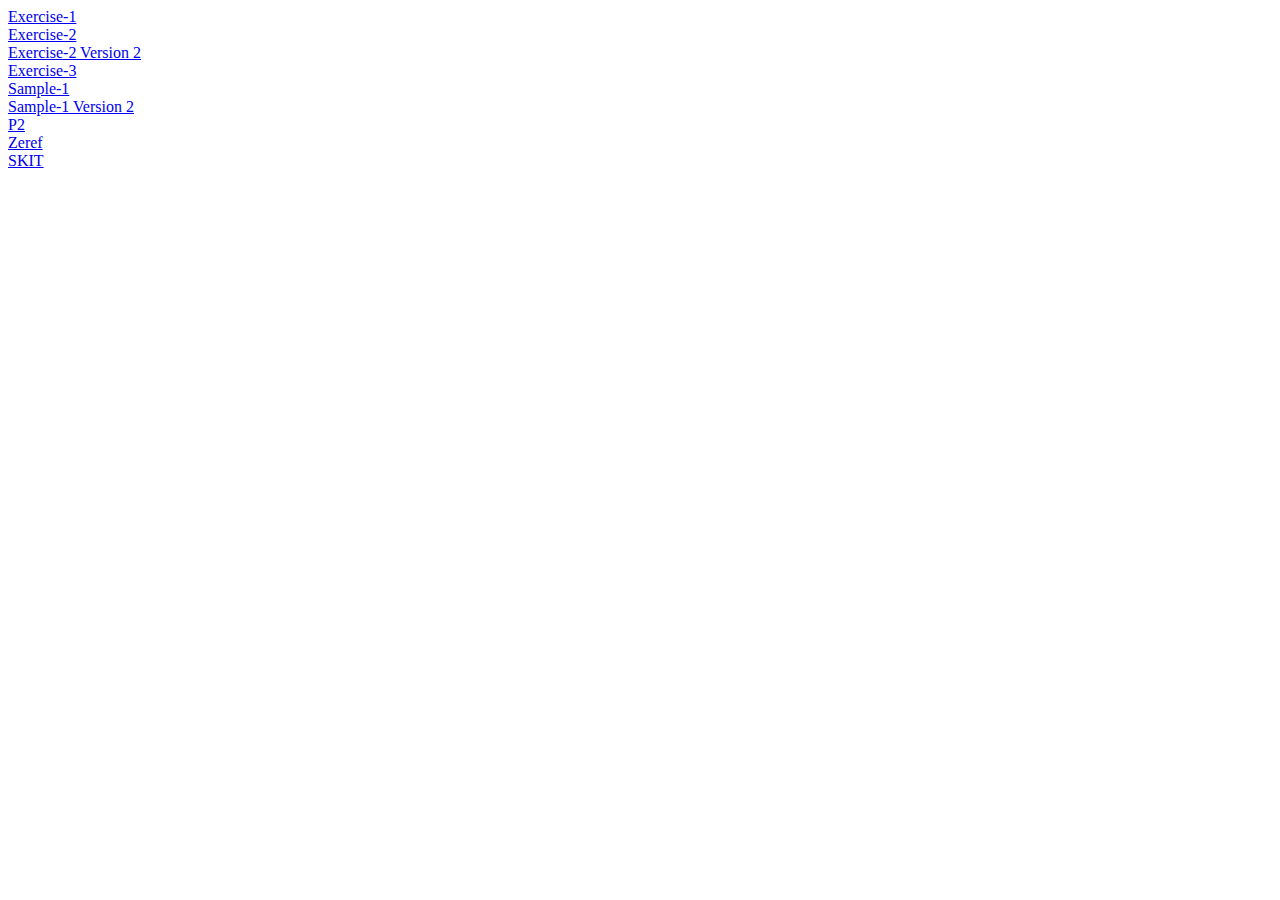
<file: index.html>
<!DOCTYPE html>

<html>

<head>
  <meta charset="UTF-8">
  <title>Tiny Projects</title>
</head>
<body>

<a href="./ex1.html"> Exercise-1 </a> <BR>
<a href="./ex2.html"> Exercise-2 </a> <BR>
<a href="./ex2-2.html"> Exercise-2 Version 2 </a> <BR>
<a href="./ex3.html"> Exercise-3 </a> <BR>
<a href="p1/p.html"> Sample-1 </a> <BR>
<a href="p1-new/p.html"> Sample-1 Version 2 </a> <BR>
<a href="p2/page.html"> P2 </a> <BR>
<a href="p3/main.html"> Zeref </a> <BR>
<a href="skit_compliance/index.php"> SKIT </a>
</body>

</html>
</file>
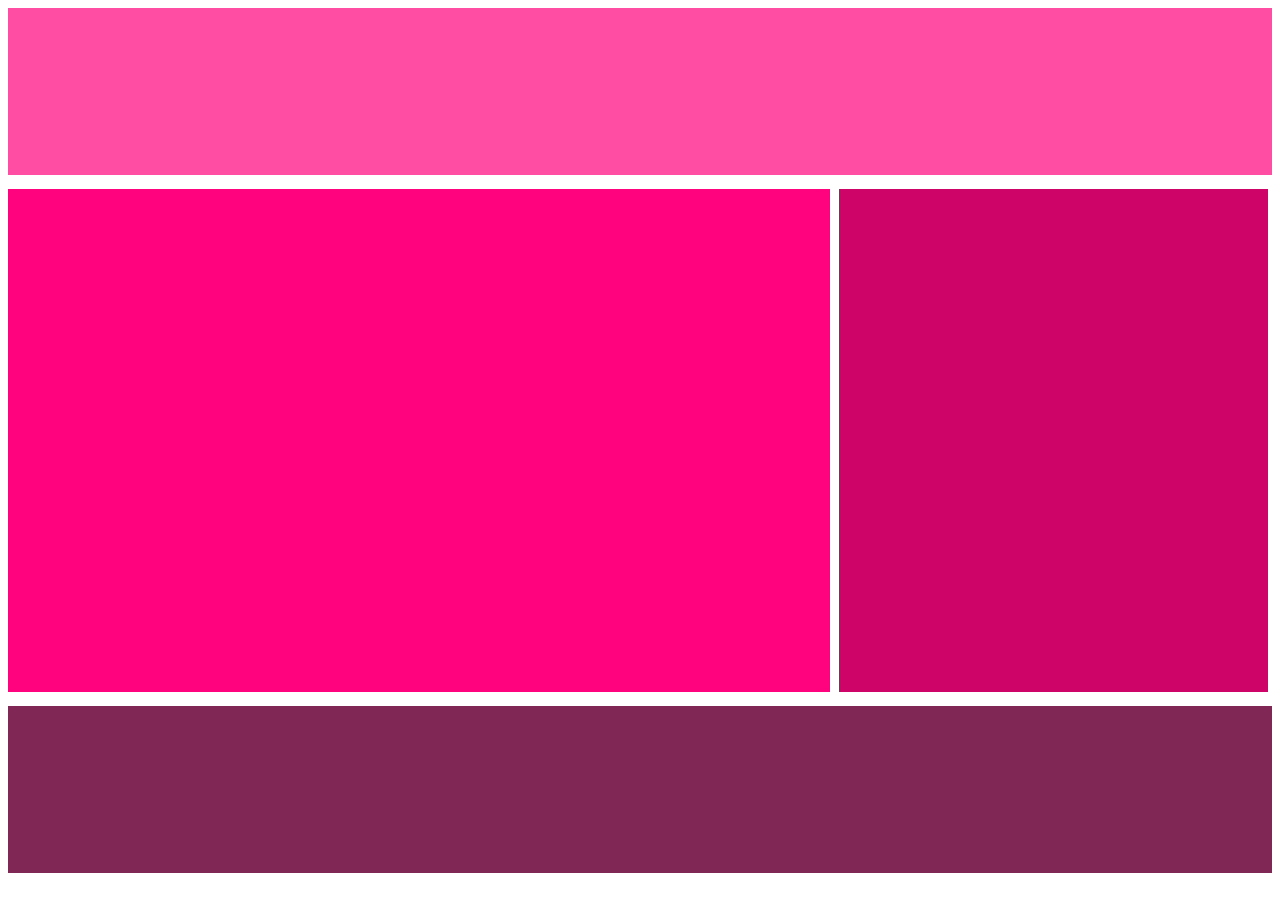
<file: ex1.html>
<!DOCTYPE html>

<html>

<head>

	<script src="https://ajax.googleapis.com/ajax/libs/jquery/2.1.1/jquery.min.js"></script>
	
	<style>

		#d1{
		background-color: #FF4DA3;
		width: 100%;
		height: 100px;
		margin: 0px 0px 10px 0px;
		display: inline-block;
		
		}

		#d2{
		background-color: #FF037E;
		width: 65%;
		margin: 0px 5px 10px 0px;
		display: inline-block;		
		}

		#d3{
		background-color: #CE0468;
		width: 34%;
		margin: 0px 0px 10px 0px;
		display: inline-block;		
		}

		#d4{
		background-color: #802755;
		width: 100%;
		display: inline-block;		
		}
		
	</style>
</head>

<body>

	
	<div id="d1"></div>
	<div id="d2"></div>
	<div id="d3"></div>
	<div id="d4"></div>


	<script>
		var a = $(window).height();
		a = 0.93*a;
		h1 = h4 = a/5;
		h2 = h3 = 3*a/5;

		$("#d1").css("height", h1);
		$("#d2").css("height", h2);
		$("#d3").css("height", h3);
		
		$("#d4").css("height", h4);
	</script>


</body>

</html>
</file>
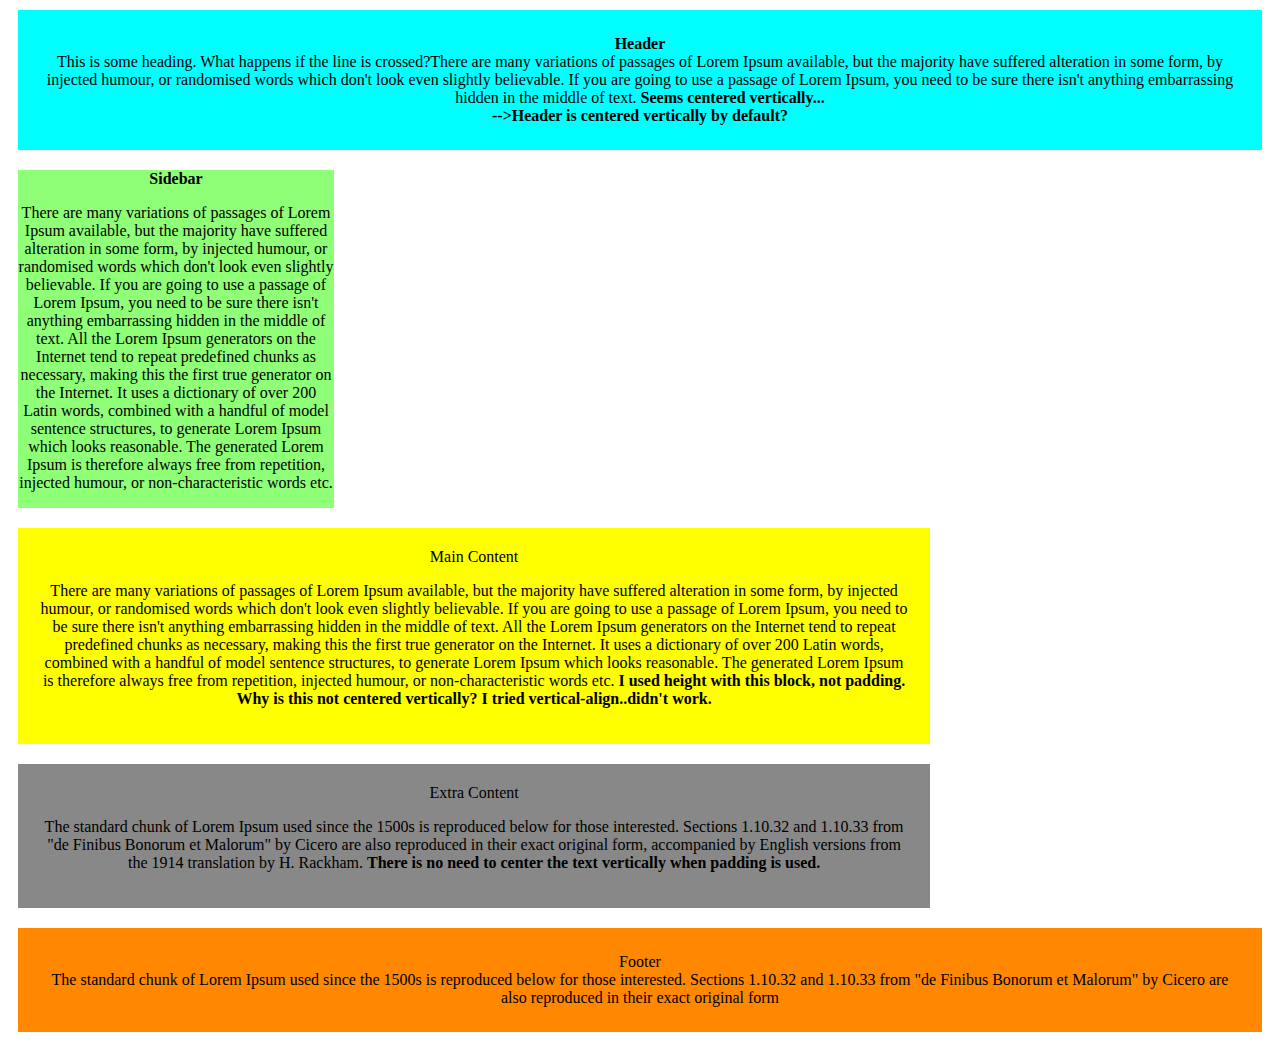
<file: ex2-2.html>
<!DOCTYPE html>

<head>
	<style>
		header{
			background-color: #0ff;
			padding: 25px;
			text-align: center;
			margin: 10px;
		}
		.side{
		background-color: #8fff77;
		width: 25%;
		float: left;
		text-align: center;
		margin: 10px;
		display: inline-block;
		
		}
		.main{
			background-color: #ff0;
			text-align: center;
			width: 69%;
			vertical-align: middle;
			padding: 20px;
			margin: 10px;
			display: inline-block;
			
		}
		.extra{
		background-color: #888;
		padding: 20px;
		width: 69%;
		text-align: center;
		display: inline-block;		
		margin: 10px;
		}
		footer{
			background-color: #f80;
			padding: 25px;
			text-align: center;
			margin: 10px;
		}
		
			
	</style>
</head>

<body>

	<header> <strong>Header</strong>  <br>

			This is some heading. What happens if the line is crossed?There are many variations of passages of Lorem Ipsum available, but the majority have suffered alteration in some form, by injected humour, or randomised words which don't look even slightly believable. If you are going to use a passage of Lorem Ipsum, you need to be sure there isn't anything embarrassing hidden in the middle of text. <strong> Seems centered vertically...<br>-->Header is centered vertically by default?</strong>

	</header>
	
	<div class="side"> <strong>Sidebar </strong>
	
	<p>
	There are many variations of passages of Lorem Ipsum available, but the majority have suffered alteration in some form, by injected humour, or randomised words which don't look even slightly believable. If you are going to use a passage of Lorem Ipsum, you need to be sure there isn't anything embarrassing hidden in the middle of text. All the Lorem Ipsum generators on the Internet tend to repeat predefined chunks as necessary, making this the first true generator on the Internet. It uses a dictionary of over 200 Latin words, combined with a handful of model sentence structures, to generate Lorem Ipsum which looks reasonable. The generated Lorem Ipsum is therefore always free from repetition, injected humour, or non-characteristic words etc.
	</p>
</div>
	
	<div class="main"> Main Content 
		<p> There are many variations of passages of Lorem Ipsum available, but the majority have suffered alteration in some form, by injected humour, or randomised words which don't look even slightly believable. If you are going to use a passage of Lorem Ipsum, you need to be sure there isn't anything embarrassing hidden in the middle of text. All the Lorem Ipsum generators on the Internet tend to repeat predefined chunks as necessary, making this the first true generator on the Internet. It uses a dictionary of over 200 Latin words, combined with a handful of model sentence structures, to generate Lorem Ipsum which looks reasonable. The generated Lorem Ipsum is therefore always free from repetition, injected humour, or non-characteristic words etc.<strong> I used height with this block, not padding. Why is this not centered vertically? I tried vertical-align..didn't work. </strong>
		</p>
		</div>
	<div class="extra"> Extra Content
		<p>
			The standard chunk of Lorem Ipsum used since the 1500s is reproduced below for those interested. Sections 1.10.32 and 1.10.33 from "de Finibus Bonorum et Malorum" by Cicero are also reproduced in their exact original form, accompanied by English versions from the 1914 translation by H. Rackham. <strong> There is no need to center the text vertically when padding is used.  </strong>
	</p>
	 </div>
	
	<footer> Footer
		<br>
					The standard chunk of Lorem Ipsum used since the 1500s is reproduced below for those interested. Sections 1.10.32 and 1.10.33 from "de Finibus Bonorum et Malorum" by Cicero are also reproduced in their exact original form
 </footer>

</body>
</file>
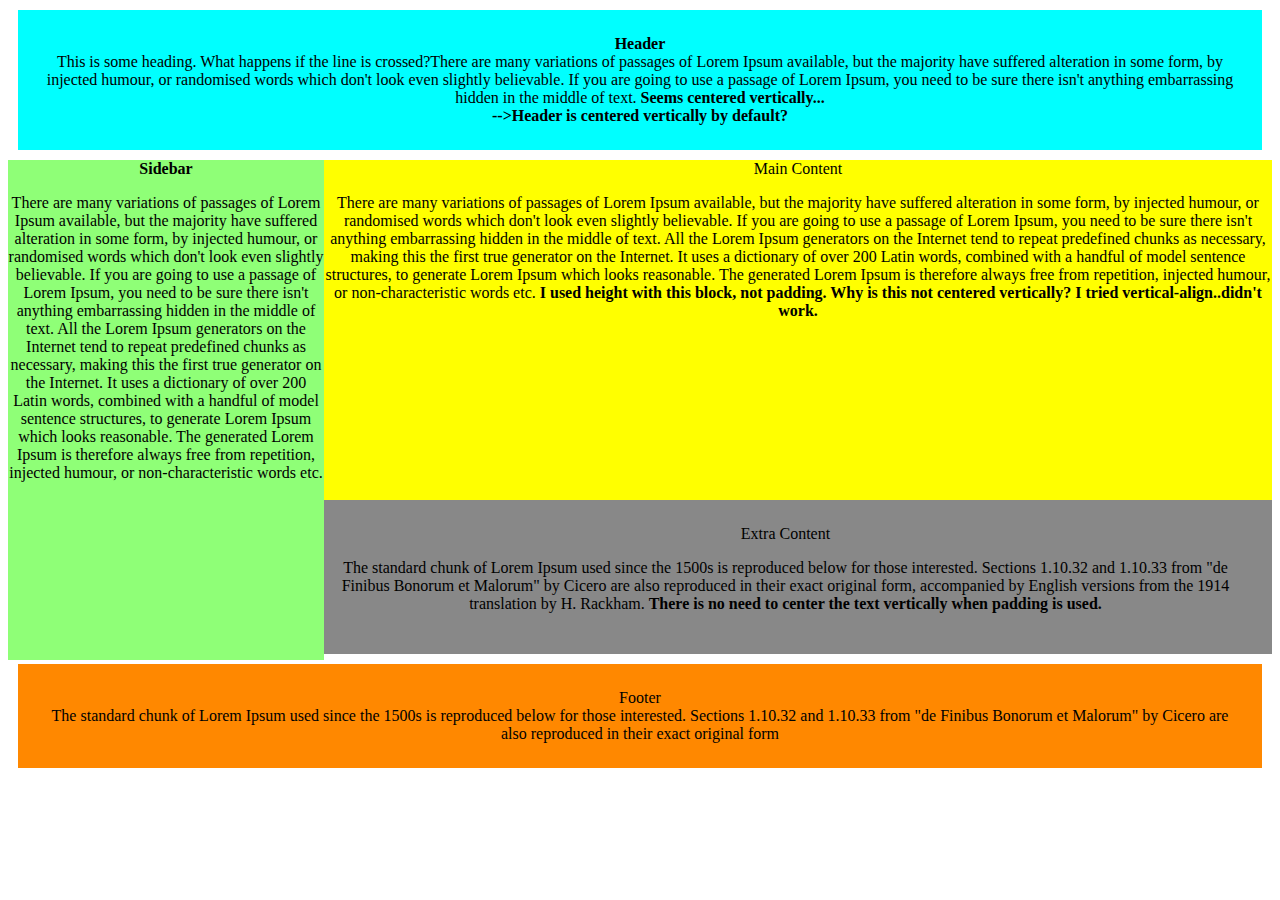
<file: ex2.html>
<!DOCTYPE html>

<head>
	<style>
		header{
			background-color: #0ff;
			padding: 25px;
			text-align: center;
			margin: 10px;
		}
		.side{
		background-color: #8fff77;
		width: 25%;
		height: 500px;
		float: left;
		text-align: center;
		
		}
		.main{
			background-color: #ff0;
			height: 340px;
			text-align: center;
			vertical-align: middle;
		}
		.extra{
		background-color: #888;
		padding: 25px;
		text-align: center;
		}
		footer{
			background-color: #f80;
			padding: 25px;
			text-align: center;
			margin: 10px;
		}
		
			
	</style>
</head>

<body>

	<header> <strong>Header</strong>  <br>

			This is some heading. What happens if the line is crossed?There are many variations of passages of Lorem Ipsum available, but the majority have suffered alteration in some form, by injected humour, or randomised words which don't look even slightly believable. If you are going to use a passage of Lorem Ipsum, you need to be sure there isn't anything embarrassing hidden in the middle of text. <strong> Seems centered vertically...<br>-->Header is centered vertically by default?</strong>

	</header>
	
	<div class="side"> <strong>Sidebar </strong>
	
	<p>
	There are many variations of passages of Lorem Ipsum available, but the majority have suffered alteration in some form, by injected humour, or randomised words which don't look even slightly believable. If you are going to use a passage of Lorem Ipsum, you need to be sure there isn't anything embarrassing hidden in the middle of text. All the Lorem Ipsum generators on the Internet tend to repeat predefined chunks as necessary, making this the first true generator on the Internet. It uses a dictionary of over 200 Latin words, combined with a handful of model sentence structures, to generate Lorem Ipsum which looks reasonable. The generated Lorem Ipsum is therefore always free from repetition, injected humour, or non-characteristic words etc.
	</p>
</div>
	
	<div class="main"> Main Content 
		<p> There are many variations of passages of Lorem Ipsum available, but the majority have suffered alteration in some form, by injected humour, or randomised words which don't look even slightly believable. If you are going to use a passage of Lorem Ipsum, you need to be sure there isn't anything embarrassing hidden in the middle of text. All the Lorem Ipsum generators on the Internet tend to repeat predefined chunks as necessary, making this the first true generator on the Internet. It uses a dictionary of over 200 Latin words, combined with a handful of model sentence structures, to generate Lorem Ipsum which looks reasonable. The generated Lorem Ipsum is therefore always free from repetition, injected humour, or non-characteristic words etc.<strong> I used height with this block, not padding. Why is this not centered vertically? I tried vertical-align..didn't work. </strong>
		</p>
		</div>
	<div class="extra"> Extra Content
		<p>
			The standard chunk of Lorem Ipsum used since the 1500s is reproduced below for those interested. Sections 1.10.32 and 1.10.33 from "de Finibus Bonorum et Malorum" by Cicero are also reproduced in their exact original form, accompanied by English versions from the 1914 translation by H. Rackham. <strong> There is no need to center the text vertically when padding is used.  </strong>
	</p>
	 </div>
	
	<footer> Footer
		<br>
					The standard chunk of Lorem Ipsum used since the 1500s is reproduced below for those interested. Sections 1.10.32 and 1.10.33 from "de Finibus Bonorum et Malorum" by Cicero are also reproduced in their exact original form
 </footer>

</body>
</file>
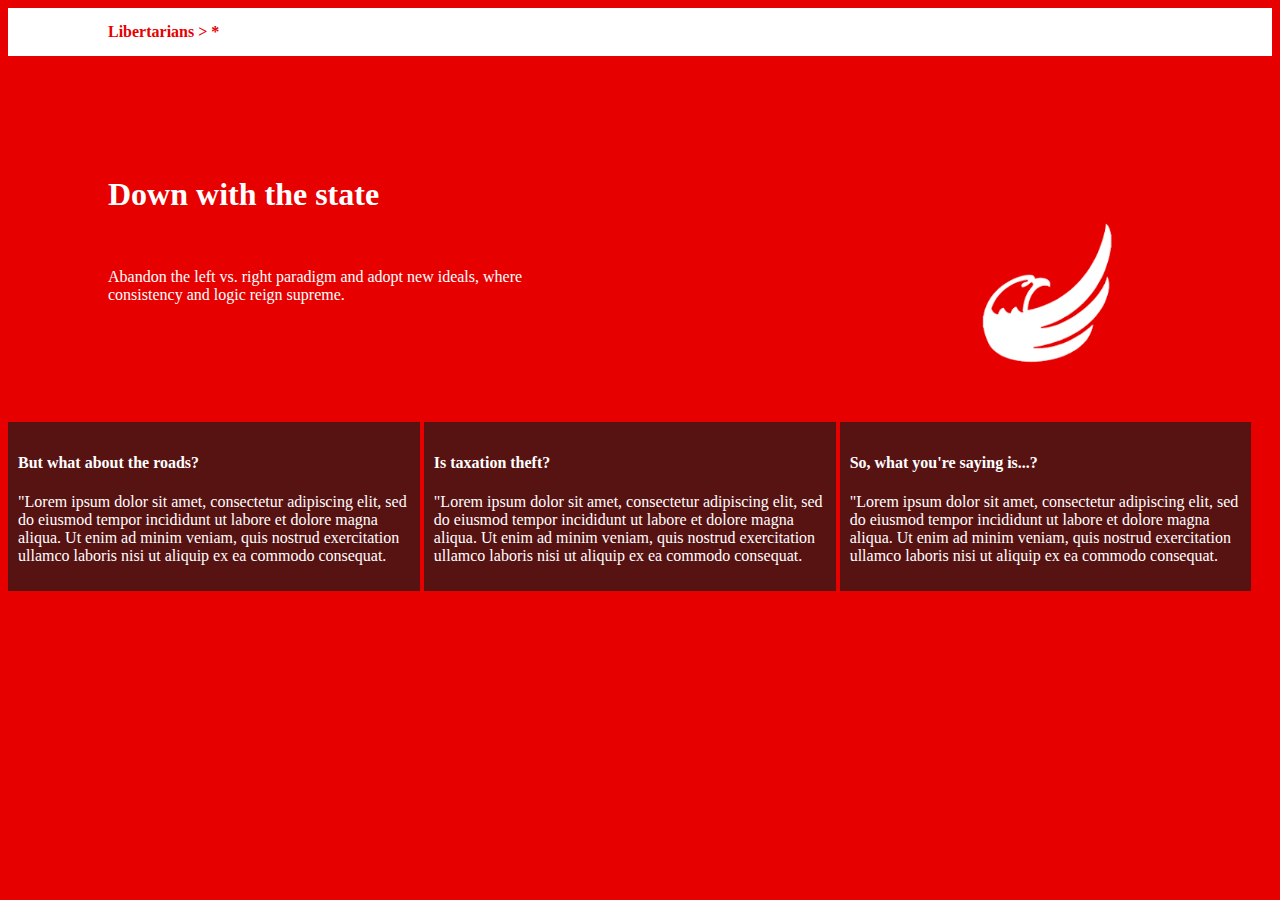
<file: ex3.html>
<!DOCTYPE html>

<head>
	<style>
		header{
			color: #E70000;
			padding: 15px;
			background-color: white;
		}	
		body{
		background-color: #E70000;
		color: white;
		}
		.hd{
		margin-left: 85px;		
		}
		.main{
		margin-left: 100px;
		margin-top: 120px;
		}
		.box{
		background-color: #571212;
		width: 31%;
		display: inline-block;
		padding: 10px;
		margin-top: 40px;
		text-align: justified;
		
		}
		img{
		margin-left: 850px;
		margin-top: -100px;
		}
		
	</style>
</head>

<body>
	<header> <div class="hd" ><strong>Libertarians > *</strong></header> </div>
		<div class="main">
		 <h1> Down with the state </h1> <br>
		 			<p> Abandon the left vs. right paradigm and adopt new ideals, where<br> consistency and logic reign supreme. </p>
			<img src="./image.png">
		</div>
		
			<div class="box"> <h4> But what about the roads?	 </h4>
				<p> "Lorem ipsum dolor sit amet, consectetur adipiscing elit, sed do eiusmod tempor incididunt ut labore et dolore magna aliqua. Ut enim ad minim veniam, quis nostrud exercitation ullamco laboris nisi ut aliquip ex ea commodo consequat.
				</p>
			</div>
			<div class="box"> <h4> Is taxation theft?	 </h4>
				<p> "Lorem ipsum dolor sit amet, consectetur adipiscing elit, sed do eiusmod tempor incididunt ut labore et dolore magna aliqua. Ut enim ad minim veniam, quis nostrud exercitation ullamco laboris nisi ut aliquip ex ea commodo consequat.
				</p>
			</div>			
			<div class="box"> <h4> So, what you're saying is...?	 </h4>
				<p> "Lorem ipsum dolor sit amet, consectetur adipiscing elit, sed do eiusmod tempor incididunt ut labore et dolore magna aliqua. Ut enim ad minim veniam, quis nostrud exercitation ullamco laboris nisi ut aliquip ex ea commodo consequat.
				</p>
			</div>			
	
</body>
</file>
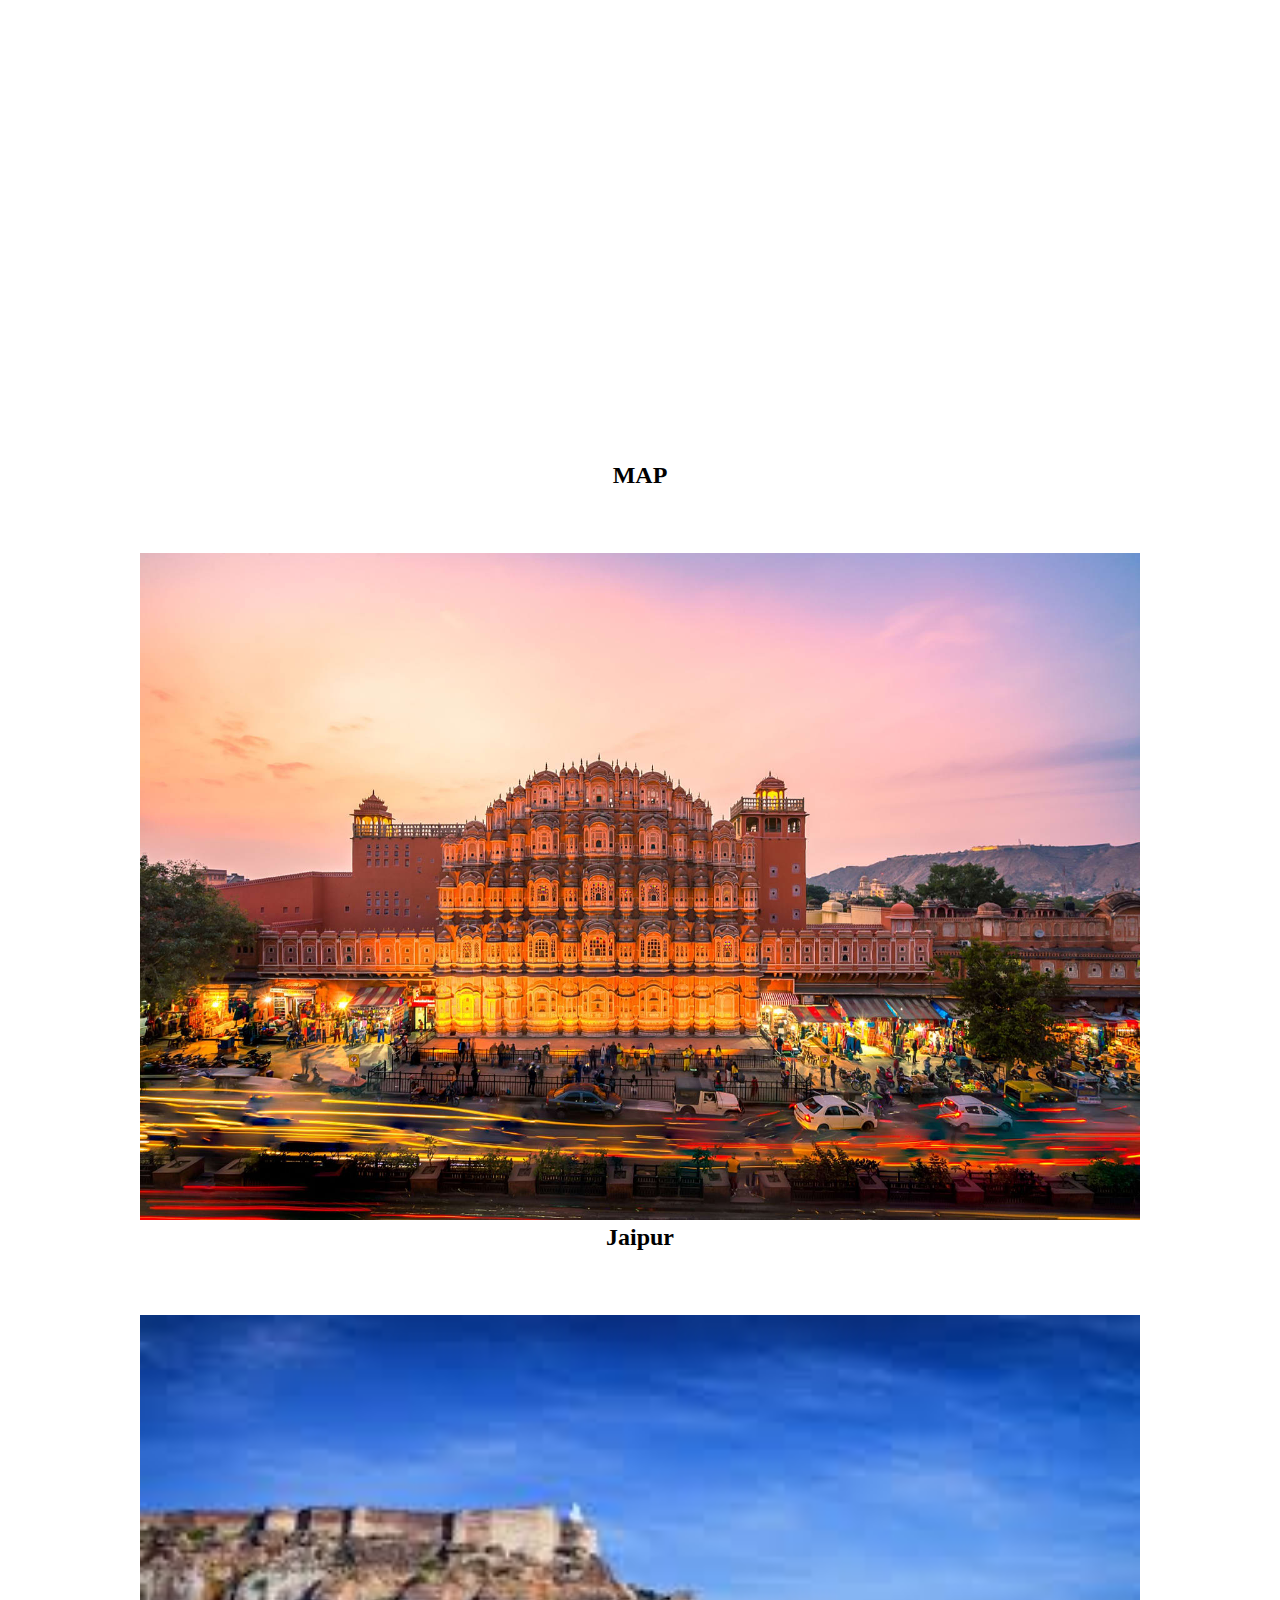
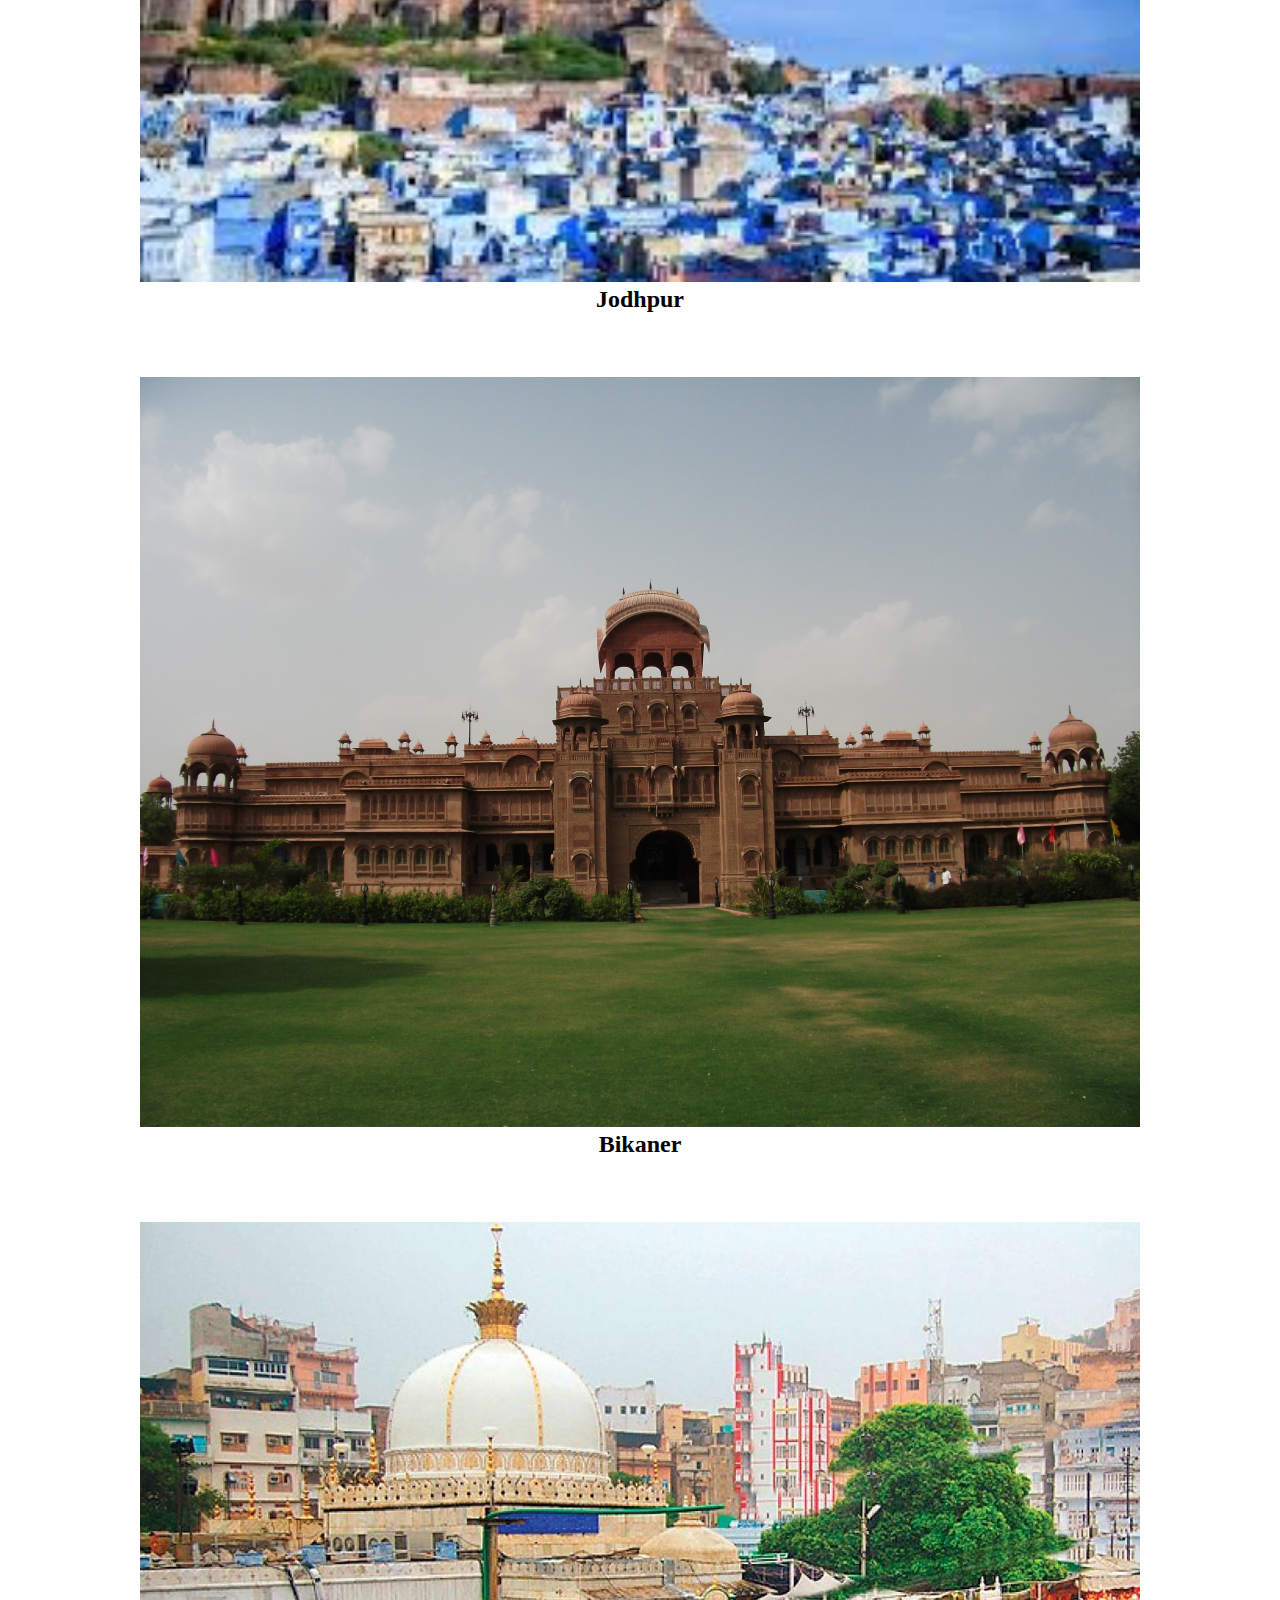
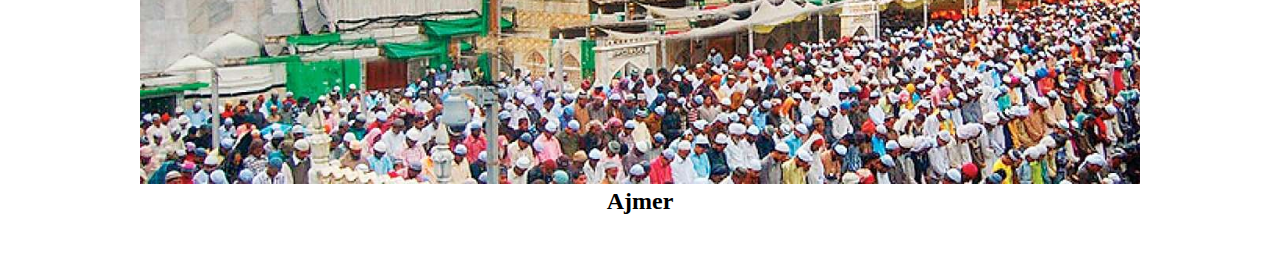
<file: maps/maps.html>
<!DOCTYPE html>

<html>

	<head>
		<title> Maps </title>
		<script src="https://ajax.googleapis.com/ajax/libs/jquery/3.3.1/jquery.min.js"></script>
		<script src="maps.js"></script>
		<link rel="stylesheet" href="maps.css">
	</head>

	<body>

		<div class="container">

			<iframe id="ifr" src="https://www.google.com/maps/embed?pb=!1m18!1m12!1m3!1d227748.38256419447!2d75.65047042857812!3d26.885447917100723!2m3!1f0!2f0!3f0!3m2!1i1024!2i768!4f13.1!3m3!1m2!1s0x396c4adf4c57e281%3A0xce1c63a0cf22e09!2sJaipur%2C+Rajasthan!5e0!3m2!1sen!2sin!4v1551979827831" width="100%" height="450" frameborder="0" style="border:0" allowfullscreen></iframe>
			<h2> MAP </h2>

			<img src="jaipur.jpg">
			<h2 id="jaipur"> Jaipur </h2>

			<img src="jodhpur.jpeg">
			<h2 id="jodhpur"> Jodhpur </h2>

			<img src="bikaner.jpg">
			<h2 id="bikaner"> Bikaner </h2>

			<img src="ajmer.jpg">
			<h2 id="ajmer"> Ajmer </h2>
		</div>

	</body>

</html>
</file>
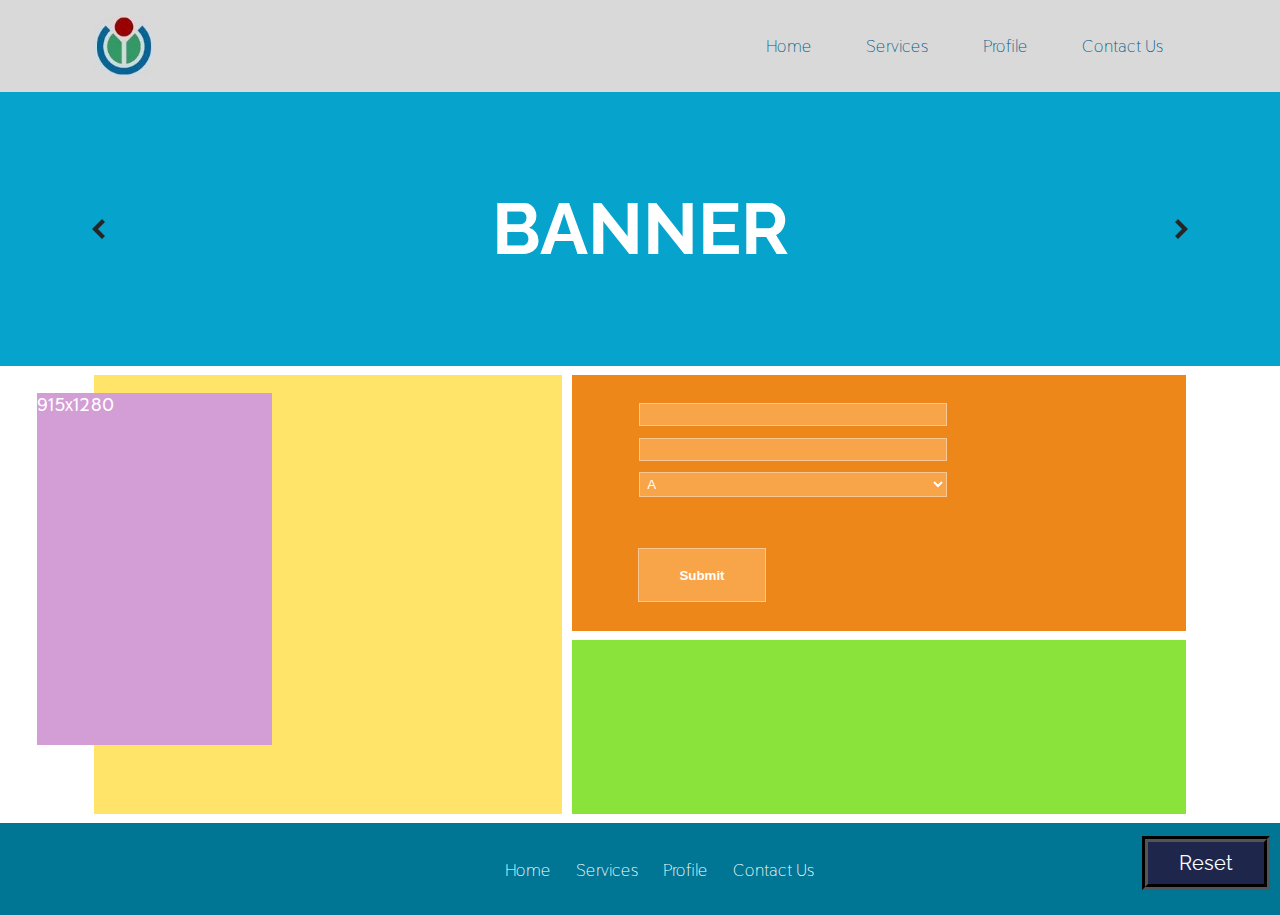
<file: p1-new/p.html>
<!DOCTYPE html>

<html>

  <head>
    <link rel="stylesheet" href="p.css">
   	<script src="https://ajax.googleapis.com/ajax/libs/jquery/2.1.1/jquery.min.js"></script>
  </head>
	
  <body>
  
    <header>
      <div id="head1" >
        <img id="logo" src="logo.jpg" height="60" width="60"> 
      </div><!--
 --><div id="head2">
          <ul id="ul1">
            <li> <a href="#"> Home </a> </li>
            <li> <a href="#"> Services </a></li>
            <li> <a href="#"> Profile </a></li>
            <li> <a href="#"> Contact Us </a></li>          
          </ul>
      </div>
    </header>
        
    <sidebar>
      <div id="banner">
      <h1> BANNER </h1>
      <a href="#"> <img class="arrow" id="arr_l" src="left.png"> </a>
      <a href="#"> <img class="arrow" id="arr_r" src="right.png"> </a>
      </div>
     </sidebar>
        
    <div id="main" >
    
    
          
      <div id="left">
        <div id="linner"> </div>
      </div>
    
      <div id="rupper">
      
          
      <form>
      
        <input class="f1" type="text" /> <br>
        <input class="f1" type="text" /> <br>
        <select class = "f1">
          <option value="1"> A </option>
        </select>
         
         <button class="bt" onclick="javascript:alert('Done')"> <span> <strong> Submit </strong> </span> </button>            
      </form>
      


      
      
      </div>


      <div id="rlower"></div>
      
      
    </div>

    <footer>
    
    <ul id="ul2">
      <li> <a href="#"> Home </a> </li>
      <li> <a href="#"> Services </a> </li>
      <li> <a href="#"> Profile </a> </li>
      <li> <a href="#"> Contact Us </a> </li>          
    </ul>
    
  
    </footer>
      
    <button class="reset"> Reset </button>        
    
   	<script src="p.js"> </script>
   	
  </body>



</html>
</file>
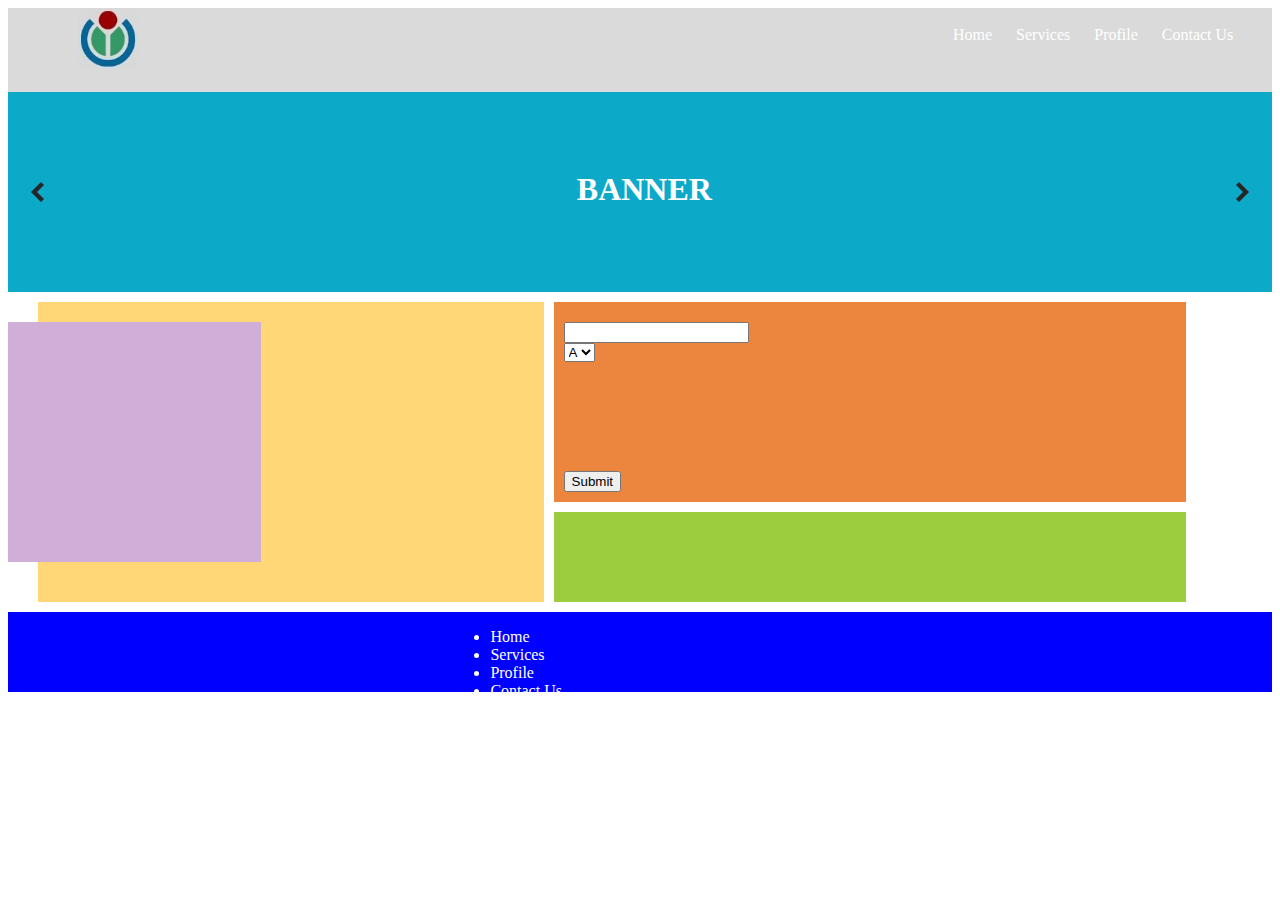
<file: p1/p.html>
<!DOCTYPE html>
<html>

  <head>
    <link rel="stylesheet" href="p.css">
  </head>

	<script>
	
		var h = $(window).height();
		var w = $(window).width();
		
		h = 1*h;
		w = 1*w;
		
		var l = 1366;
		var b = 1000;
		
		var header = footer = (100/b)*h;
		var banner = (300/b)*h;
		var main_x = (1166/l)*w;
		var main_y = (480/b)*h;
		var yellow_x = (500/1166)*main_x;
		var yellow_y = main_y;
		var orange_x = green_x = (656/1166)*main_x;
		var orange_y = (280/480)*main_y;
		var green_y = (190/480)*main_y;
    var purple_x = (290/500)*yellow_x;
		var purple_y = (360/480)*yellow_y;
		var p_top_margin = (20/b)*h;
		var p_left_margin = -1*(60/l)*w;
		var m_top_margin = m_bottom_margin = (10/b)*h;
     var def_margin = (100/b)*h;
     
		$("#d1").css("height", h1);
		$("#d2").css("height", h2);
		$("#d3").css("height", h3);
		
		$("#d4").css("height", h4);
	</script>
	
	
  <body>
  
    <header>
    
    
      <div id="head1" >
        <img id="logo" src="logo.jpg" height="60" width="60"> 
      </div>
      
        <div id="head2">
          <ul id="ul1">
            <li> <a href="#"> Home </a> </li>
            <li> <a href="#"> Services </a></li>
            <li> <a href="#"> Profile </a></li>
            <li> <a href="#"> Contact Us </a></li>          
          </ul>
        </div>
        
        
     </header>
        
    <sidebar>
      <div id="banner">
      <h1> BANNER </h1>
      <img id="arr_l" src="left.png">
      <img id="arr_r" src="right.png">
      </div>
     </sidebar>
        
    <div id="left">
      <div id="linner"> </div>
    </div>
  
    <div id="rupper">
    
    
    <form>
    
      <input type="text" /> <br>
      <select>
        <option value="1"> A </option>
       </select>
          
    </form>
    
    <button> Submit </button>
    
    
    </div>


    <div id="rlower">
    </div>


    <footer>
    
    <ul id="ul2">
      <li> <a href="#"> Home </li>
      <li> <a href="#"> Services </li>
      <li> <a href="#"> Profile </li>
      <li> <a href="#"> Contact Us </li>          
    </ul>

    </footer>
        
        
  </body>



</html>
</file>
<file: maps/maps.css>
html{
	scroll-behavior: smooth;
	}

img{
	width: 100%;
}

.container{
	width: 1000px;
	margin: auto;
	text-align: center;
}

h2{
	width:100%;
	text-align: center;
	margin-bottom: 4rem;
	margin-top: 0;
	cursor: pointer;
}
</file>
<file: p1-new/p.css>
@import url('https://fonts.googleapis.com/css?family=Raleway');
@import url('https://fonts.googleapis.com/css?family=Thasadith');

  body{
    color: white;
    margin: 0px 0px 0px 0px;
    font-family: 'Thasadith', sans-serif;
    font-size: 18px;
  }
  header{
  background-color: #D9D9D9;
  }
  
  #head1{
    width: 30%;
    height: 100%;
    float: left;
  }
  #head2{
    float: right;
    width: 70%;
    height: 100%; 
  }
   
  #head2 ul{
    width: 60%;
    height: 100%;
    display: flex;   
    justify-content: flex-end;
    float: right;
    margin: 0px;
    margin-right: 10%;
    color: #005b86;
    
    }
  
  #head2 li{
    display: inline-block;
    padding-left: 5%;
    padding-right: 5%;
    margin-bottom: auto;
    margin-top: auto;
    border-radius: 30px;
  }
  footer ul{
    display: flex;
    justify-content: center;
    margin: 0px 0px 0px 0px;
    height: 100%;
  }
  footer li{
    display: inline-block;
    margin-top: auto;
    margin-bottom: auto;
    padding-right: 1%;
    padding-left: 1%;
  }
  li:hover{
    background-color: black;
    color: white;
  }
  #banner{
    width: 100%;
    background-color: #06A3CC;
    position: relative;
    text-align: center;
    font-family: 'Raleway', sans-serif;
    font-size: 200%;
    display: flex;
   
  }
  h1{
    width: 100%;
    margin-left: auto;
    margin-right: auto;
    margin-top: auto;
    margin-bottom: auto;

  }  
  #middle{
    width: 80%;
    margin: auto;
  }
  #left{
    background-color: #FFE469;
    height: 100%;
    width: 40%;
    float: left;    
  }
  #linner{
    background-color: #D39ED6;
    width: 50%;
    height: 80%;
    margin-left: -30px;
    margin-top: 20px;
  }
  #rupper{
    background-color: #ED8719;
    float: right;
    position: relative;
  }
  #rlower{
    background-color: #8AE33B;
    float: right;
  }
  footer{
    background-color: #007694;
    width: 100%;
    height: 80px;
  }

  #arr_l{
    position: absolute;
    top: 84px;
    left: 15px;
  }
  #arr_r{
    position: absolute;
    top: 84px;
    right: 15px;
  }
  a{
  text-decoration: none;
  color: inherit;
  }

  form{
    position: absolute;
    left: 10%;
    top: 20px;
    padding: 1%;
    height: 80%;
    width: 50%;
  }
  .bt{
    position: absolute;
    bottom: 10px;
    left: 5px;
    width: 40%;
    height: 25%;
    color: inherit;
    background-color: #F8A549;
    border: 1px solid #F9C794;    
  }
.f1{
  padding: 3px;
  margin-bottom: 10px;
  width: 100%;
  box-sizing: border-box;
  background-color: #F8A549;
  border: 1px solid #F9C794;
  color: inherit;
}
.selected{
background-color: #A5FFC9;
}
.reset{
  position: fixed;
  width: 10%;
  height: 6%;
  right: 10px;
  bottom: 10px;
  background-color: #1e264c;
  color: white;
  font-family: 'Raleway', sans-serif;
  font-size: 20px;
  border: 6px groove black;
  }
</file>
<file: p1/p.css>
body{
    color: white;
  }
  header{
  background-color: #DADADA  ;
  }
  #head1{
    width: 30%;
    height: 80px;
    display: inline-block;
  }
  #head2{
    display: inline-block;
    width: 69%;
    height: 80px;
  }
  #logo{
    margin-left: 70px;
    float: left;
    

  }
  #head2 li{
    padding: 10px;
    display: inline-block;
    
  }
  li:hover{
    background-color: black;
  }
  #ul1{
    float: right;
    margin-right: 20px;
    margin-top: 8px;
  }
  #banner{
    width: 100%;
    height: 200px;
    background-color: #0ca9c9;
    position: relative;
  
  }
  #left{
    background-color: #ffd776;
    height: 300px;
    margin-top: 10px;
    width: 40%;
    margin-left: 30px;
    float: left;    
  }
  #linner{
    background-color: #cfafd7;
    width: 50%;
    height: 80%;
    margin-left: -30px;
    margin-top: 20px;

  }
  #rupper{
    background-color: #ec853e;
    width: 50%;
    height: 200px;
    float: left;
    margin-top: 10px;
    margin-left: 10px;
    position: relative;
  }
  #rlower{
    background-color: #9ccd3e;
    width: 50%;
    height: 90px;
    float: left;
    margin-left: 10px;
    margin-top: 10px;
  }
  footer{
    background-color: blue;
    width: 100%;
    height: 80px;
    float: left;
    margin-top: 10px;
    position: relative;
  }
  #ul2{
    position: absolute;
    left: 35%;

  }
  #arr_l{
    position: absolute;
    top: 84px;
    left: 15px;
  }
  #arr_r{
    position: absolute;
    top: 84px;
    right: 15px;
  }
  a{
  text-decoration: none;
  color: inherit;
  }
  h1{
    position: absolute;
    left: 45%;
    top: 29%;
  }
  form{
    position: absolute;
    left: 10px;
    top: 20px;
  }
  button{
    position: absolute;
    bottom: 10px;
    left: 10px;

  }
</file>
